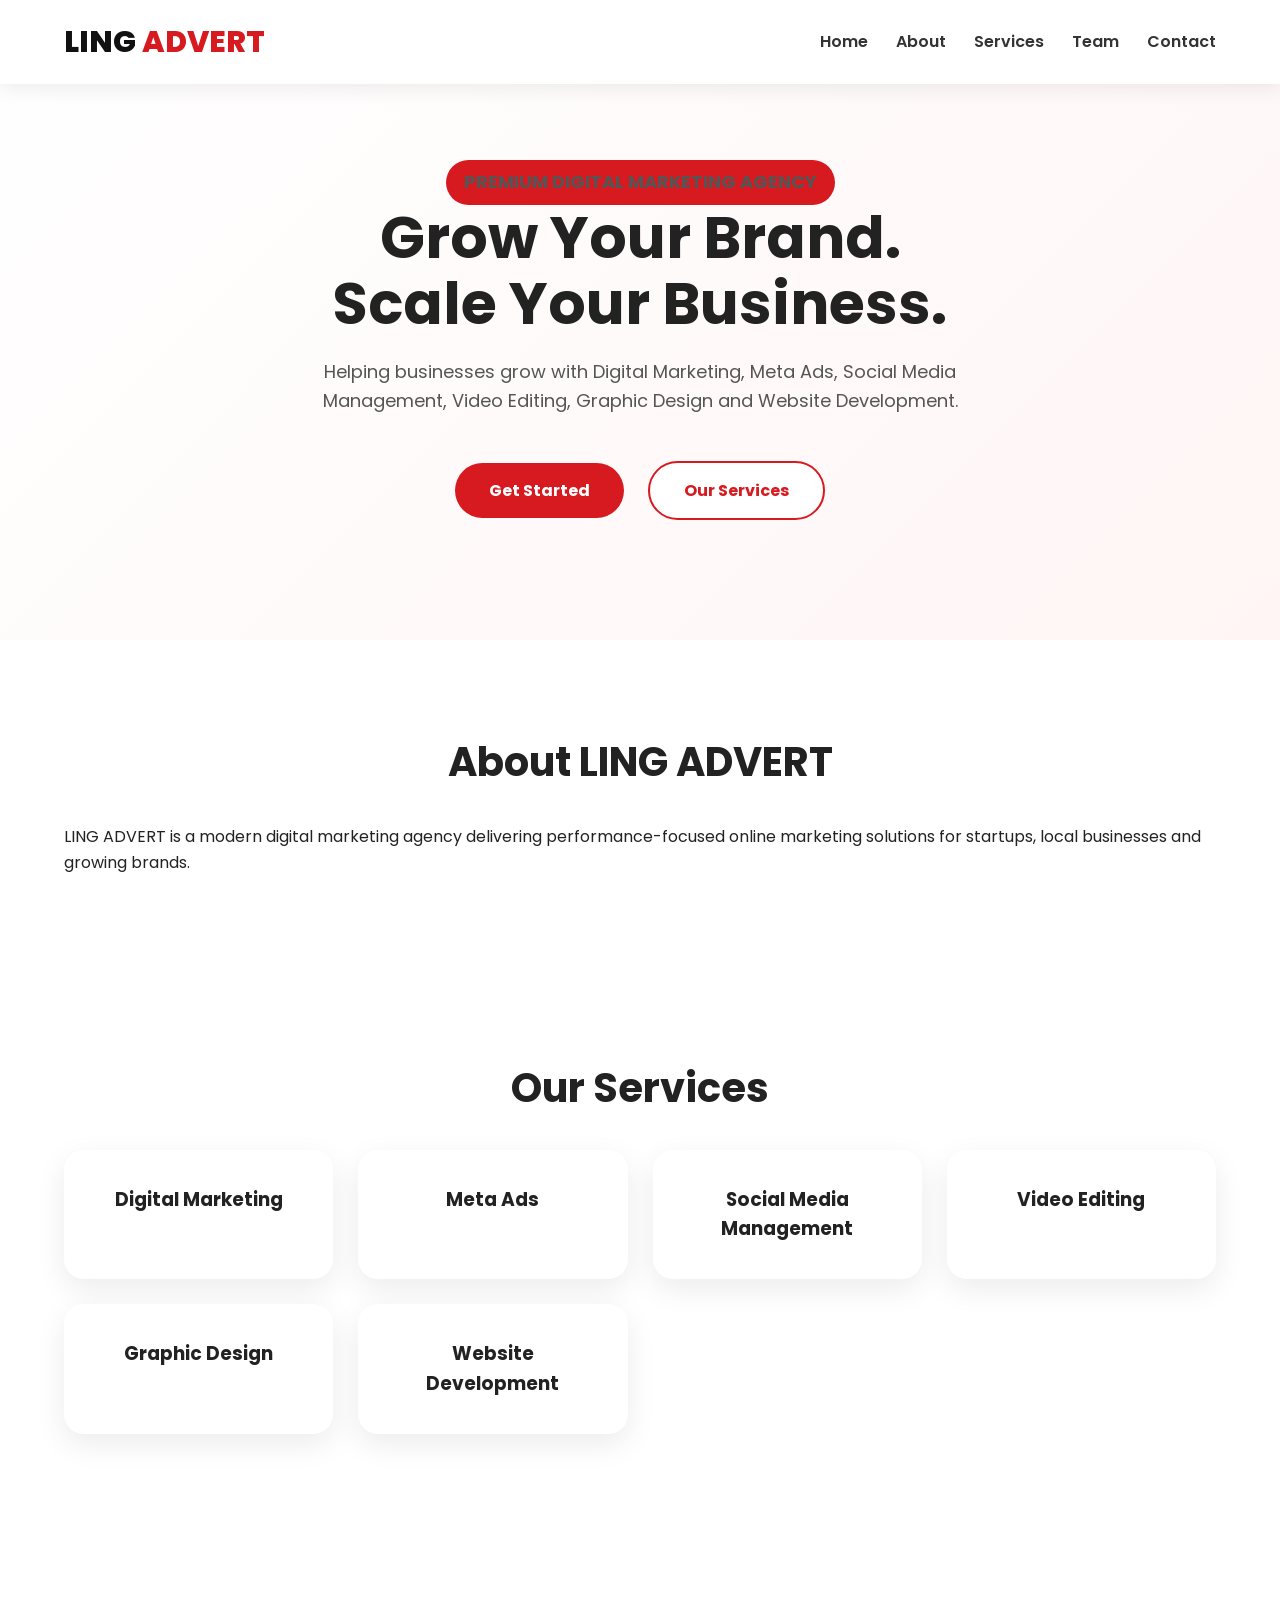
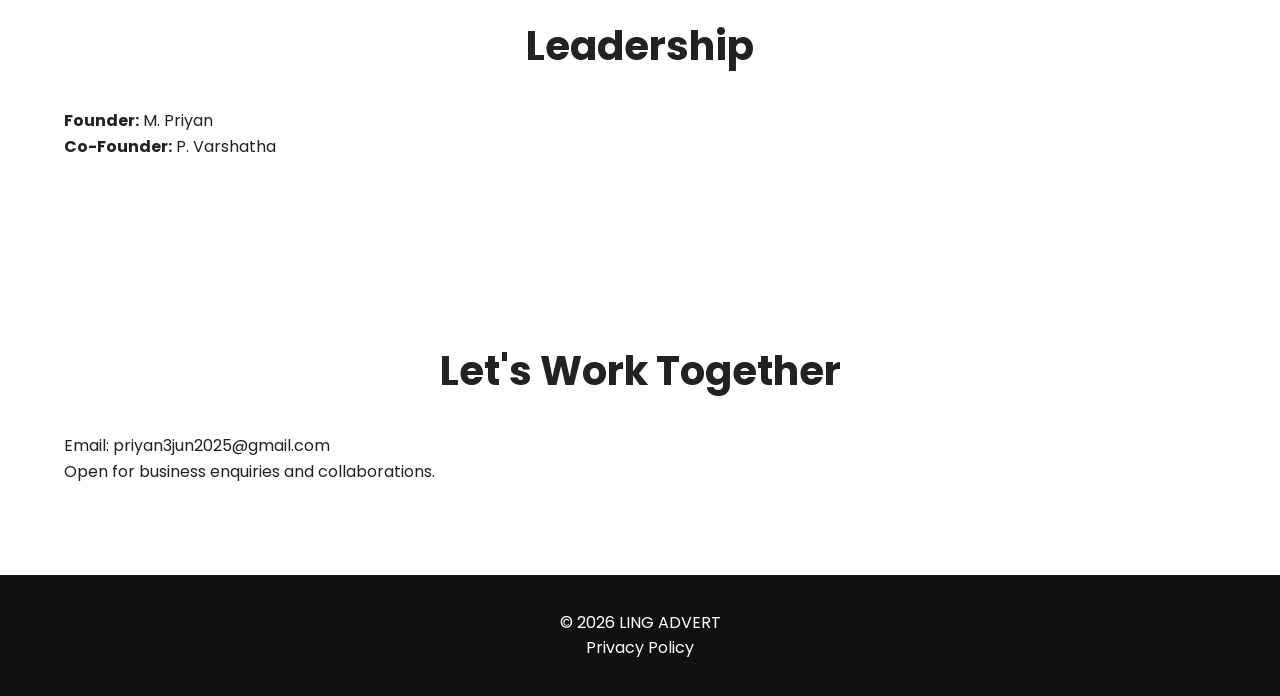
<file: index.html>
<!DOCTYPE html>
<html lang="en">
<head>
<meta charset="UTF-8">
<meta name="viewport" content="width=device-width, initial-scale=1.0">
<title>LING ADVERT | Premium Digital Marketing Agency</title>
<meta name="description" content="LING ADVERT - Digital Marketing, Meta Ads, Social Media Management, Video Editing, Graphic Design and Website Development.">
<link rel="preconnect" href="https://fonts.googleapis.com">
<link rel="preconnect" href="https://fonts.gstatic.com" crossorigin>
<link href="https://fonts.googleapis.com/css2?family=Poppins:wght@300;400;600;700;800&display=swap" rel="stylesheet">
<link rel="stylesheet" href="style.css">
</head>
<body>

<header class="header">
<div class="container">
<div class="logo">LING <span>ADVERT</span></div>
<nav>
<a href="#home">Home</a>
<a href="#about">About</a>
<a href="#services">Services</a>
<a href="#team">Team</a>
<a href="#contact">Contact</a>
</nav>
</div>
</header>

<section id="home" class="hero">
<div class="container">
<p class="tag">PREMIUM DIGITAL MARKETING AGENCY</p>
<h1>Grow Your Brand.<br>Scale Your Business.</h1>
<p>Helping businesses grow with Digital Marketing, Meta Ads, Social Media Management, Video Editing, Graphic Design and Website Development.</p>
<div class="buttons">
<a href="#contact" class="btn">Get Started</a>
<a href="#services" class="btn secondary">Our Services</a>
</div>
</div>
</section>

<section id="about">
<div class="container">
<h2>About LING ADVERT</h2>
<p>LING ADVERT is a modern digital marketing agency delivering performance-focused online marketing solutions for startups, local businesses and growing brands.</p>
</div>
</section>

<section id="services">
<div class="container">
<h2>Our Services</h2>
<div class="grid">
<div class="card"><h3>Digital Marketing</h3></div>
<div class="card"><h3>Meta Ads</h3></div>
<div class="card"><h3>Social Media Management</h3></div>
<div class="card"><h3>Video Editing</h3></div>
<div class="card"><h3>Graphic Design</h3></div>
<div class="card"><h3>Website Development</h3></div>
</div>
</div>
</section>

<section id="team">
<div class="container">
<h2>Leadership</h2>
<p><strong>Founder:</strong> M. Priyan</p>
<p><strong>Co-Founder:</strong> P. Varshatha</p>
</div>
</section>

<section id="contact">
<div class="container">
<h2>Let's Work Together</h2>
<p>Email: priyan3jun2025@gmail.com</p>
<p>Open for business enquiries and collaborations.</p>
</div>
</section>

<footer>
<p>© 2026 LING ADVERT</p>
<p><a href="privacy-policy.html">Privacy Policy</a></p>
</footer>

<script src="script.js"></script>
</body>
</html>
</file>
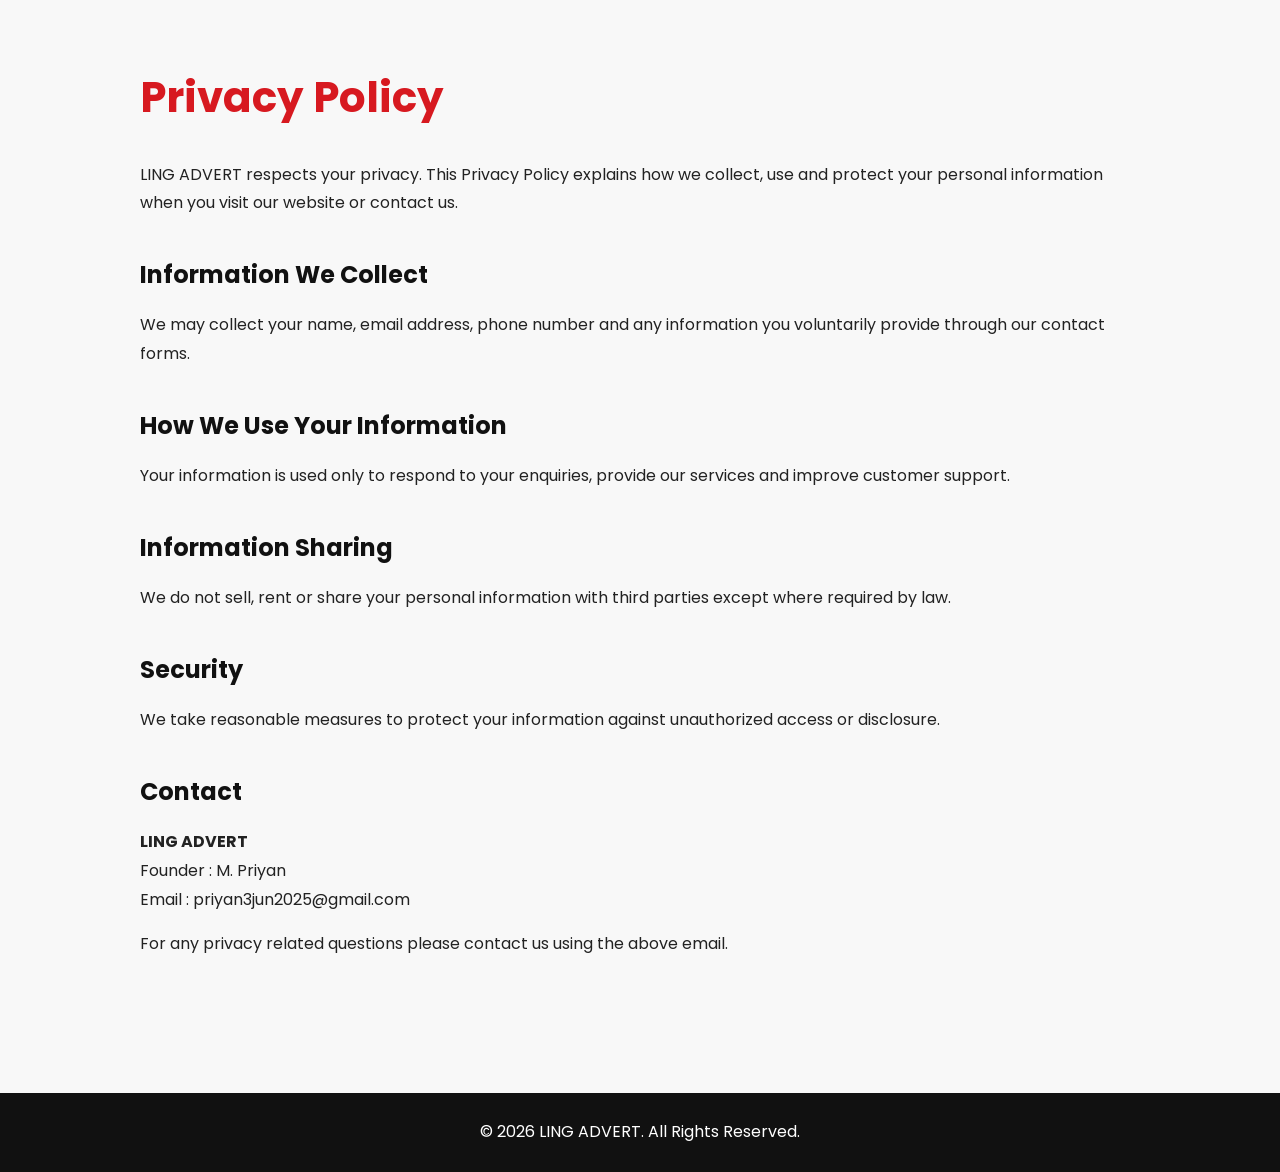
<file: privacy-policy.html>
<!DOCTYPE html>
<html lang="en">
<head>
<meta charset="UTF-8">
<meta name="viewport" content="width=device-width, initial-scale=1.0">
<title>Privacy Policy | LING ADVERT</title>

<link href="https://fonts.googleapis.com/css2?family=Poppins:wght@300;400;600;700&display=swap" rel="stylesheet">

<style>

*{
margin:0;
padding:0;
box-sizing:border-box;
font-family:'Poppins',sans-serif;
}

body{
background:#f8f8f8;
color:#222;
line-height:1.8;
}

.container{
width:90%;
max-width:1000px;
margin:auto;
padding:60px 0;
}

h1{
color:#d71920;
margin-bottom:25px;
font-size:42px;
}

h2{
margin-top:35px;
margin-bottom:15px;
color:#111;
}

p{
margin-bottom:15px;
}

a{
color:#d71920;
text-decoration:none;
font-weight:600;
}

footer{
margin-top:60px;
text-align:center;
padding:25px;
background:#111;
color:white;
}

</style>

</head>

<body>

<div class="container">

<h1>Privacy Policy</h1>

<p>
LING ADVERT respects your privacy. This Privacy Policy explains how we collect, use and protect your personal information when you visit our website or contact us.
</p>

<h2>Information We Collect</h2>

<p>
We may collect your name, email address, phone number and any information you voluntarily provide through our contact forms.
</p>

<h2>How We Use Your Information</h2>

<p>
Your information is used only to respond to your enquiries, provide our services and improve customer support.
</p>

<h2>Information Sharing</h2>

<p>
We do not sell, rent or share your personal information with third parties except where required by law.
</p>

<h2>Security</h2>

<p>
We take reasonable measures to protect your information against unauthorized access or disclosure.
</p>

<h2>Contact</h2>

<p>

<strong>LING ADVERT</strong><br>

Founder : M. Priyan<br>

Email :
priyan3jun2025@gmail.com

</p>

<p>

For any privacy related questions please contact us using the above email.

</p>

</div>

<footer>

© 2026 LING ADVERT. All Rights Reserved.

</footer>

</body>

</html>
</file>
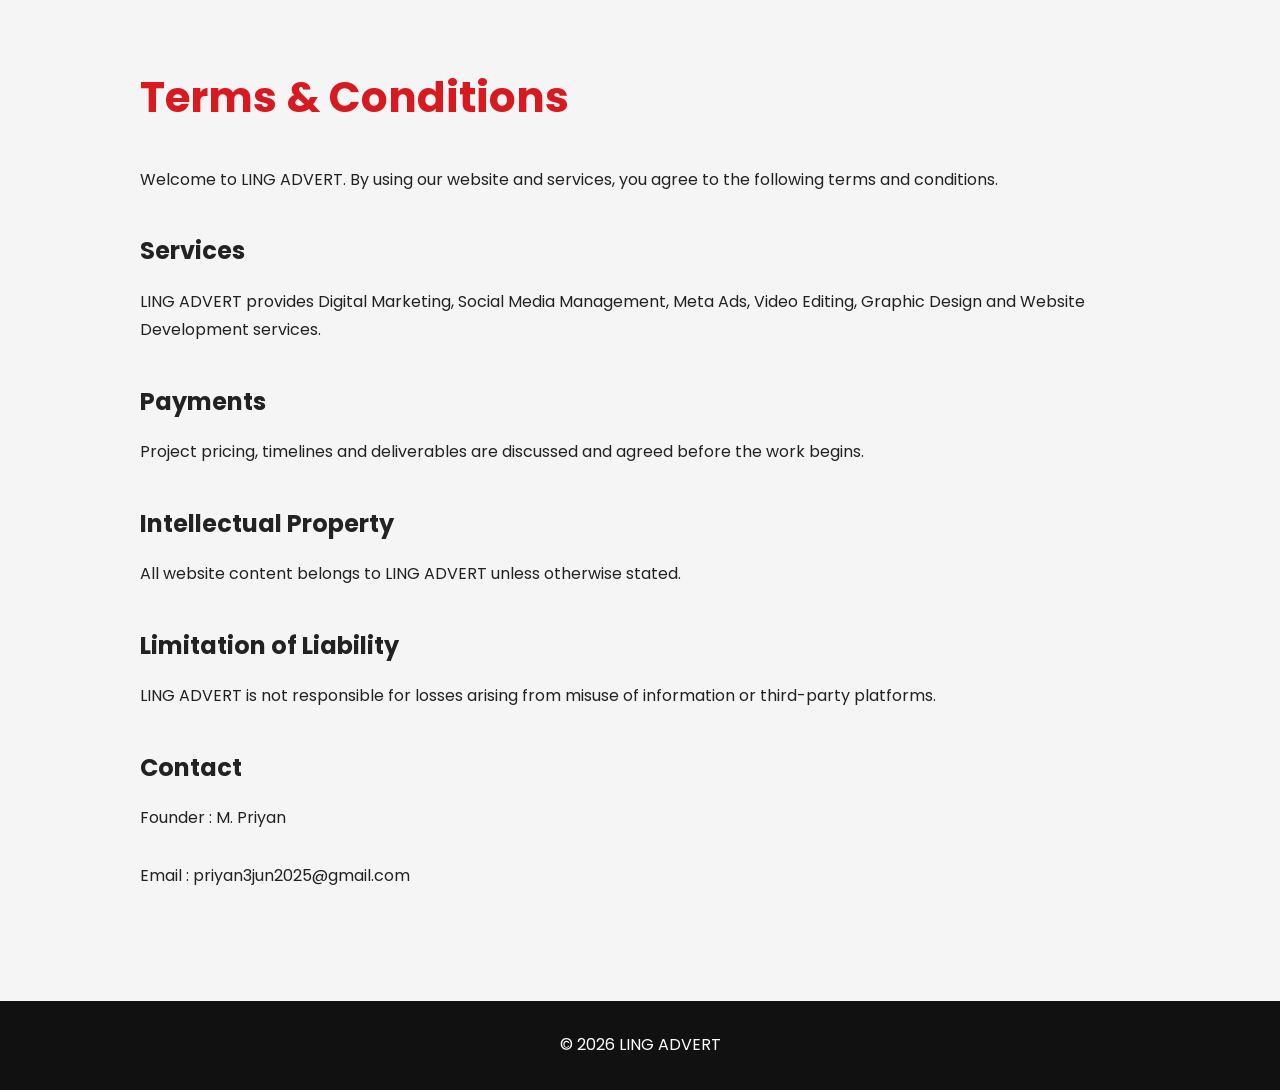
<file: terms.html>
<!DOCTYPE html>
<html lang="en">
<head>
<meta charset="UTF-8">
<meta name="viewport" content="width=device-width, initial-scale=1.0">
<title>Terms & Conditions | LING ADVERT</title>

<link href="https://fonts.googleapis.com/css2?family=Poppins:wght@300;400;600;700&display=swap" rel="stylesheet">

<style>

*{
margin:0;
padding:0;
box-sizing:border-box;
font-family:'Poppins',sans-serif;
}

body{
background:#f5f5f5;
color:#222;
line-height:1.8;
}

.container{
width:90%;
max-width:1000px;
margin:auto;
padding:60px 0;
}

h1{
color:#d71920;
margin-bottom:30px;
font-size:42px;
}

h2{
margin-top:35px;
margin-bottom:15px;
}

footer{
background:#111;
color:#fff;
padding:30px;
text-align:center;
margin-top:50px;
}

</style>

</head>

<body>

<div class="container">

<h1>Terms & Conditions</h1>

<p>
Welcome to LING ADVERT. By using our website and services, you agree to the following terms and conditions.
</p>

<h2>Services</h2>

<p>
LING ADVERT provides Digital Marketing, Social Media Management, Meta Ads, Video Editing, Graphic Design and Website Development services.
</p>

<h2>Payments</h2>

<p>
Project pricing, timelines and deliverables are discussed and agreed before the work begins.
</p>

<h2>Intellectual Property</h2>

<p>
All website content belongs to LING ADVERT unless otherwise stated.
</p>

<h2>Limitation of Liability</h2>

<p>
LING ADVERT is not responsible for losses arising from misuse of information or third-party platforms.
</p>

<h2>Contact</h2>

<p>

Founder : M. Priyan

<br><br>

Email :

priyan3jun2025@gmail.com

</p>

</div>

<footer>

© 2026 LING ADVERT

</footer>

</body>

</html>
</file>
<file: style.css>
*{margin:0;padding:0;box-sizing:border-box}
body{
font-family:'Poppins',sans-serif;
background:#fff;
color:#222;
line-height:1.6;
}
.container{
width:90%;
max-width:1200px;
margin:auto;
}
.header{
position:fixed;
top:0;
left:0;
width:100%;
background:#fff;
box-shadow:0 4px 20px rgba(0,0,0,.08);
z-index:1000;
}
.header .container{
display:flex;
justify-content:space-between;
align-items:center;
padding:18px 0;
}
.logo{
font-size:30px;
font-weight:800;
color:#111;
}
.logo span{
color:#d71920;
}
nav a{
margin-left:24px;
text-decoration:none;
color:#333;
font-weight:600;
transition:.3s;
}
nav a:hover{color:#d71920}
.hero{
padding:160px 0 110px;
background:linear-gradient(135deg,#ffffff,#fff5f5);
text-align:center;
}
.tag{
display:inline-block;
background:#d71920;
color:#fff;
padding:8px 18px;
border-radius:30px;
font-size:13px;
font-weight:700;
margin-bottom:25px;
}
.hero h1{
font-size:58px;
line-height:1.15;
margin-bottom:20px;
}
.hero p{
max-width:700px;
margin:auto;
font-size:18px;
color:#555;
}
.buttons{
margin-top:35px;
}
.btn{
display:inline-block;
padding:15px 34px;
background:#d71920;
color:#fff;
text-decoration:none;
border-radius:50px;
margin:10px;
font-weight:700;
}
.btn.secondary{
background:#fff;
color:#d71920;
border:2px solid #d71920;
}
section{
padding:90px 0;
}
h2{
font-size:40px;
margin-bottom:30px;
text-align:center;
}
.grid{
display:grid;
grid-template-columns:repeat(auto-fit,minmax(260px,1fr));
gap:25px;
margin-top:30px;
}
.card{
background:#fff;
padding:35px;
border-radius:20px;
box-shadow:0 10px 30px rgba(0,0,0,.08);
transition:.3s;
text-align:center;
}
.card:hover{
transform:translateY(-8px);
}
footer{
background:#111;
color:#fff;
text-align:center;
padding:35px 20px;
}
footer a{
color:#fff;
text-decoration:none;
}
@media(max-width:768px){
.hero h1{font-size:38px}
.header .container{
flex-direction:column;
gap:12px;
}
nav a{
margin:0 10px;
}
}
</file>
